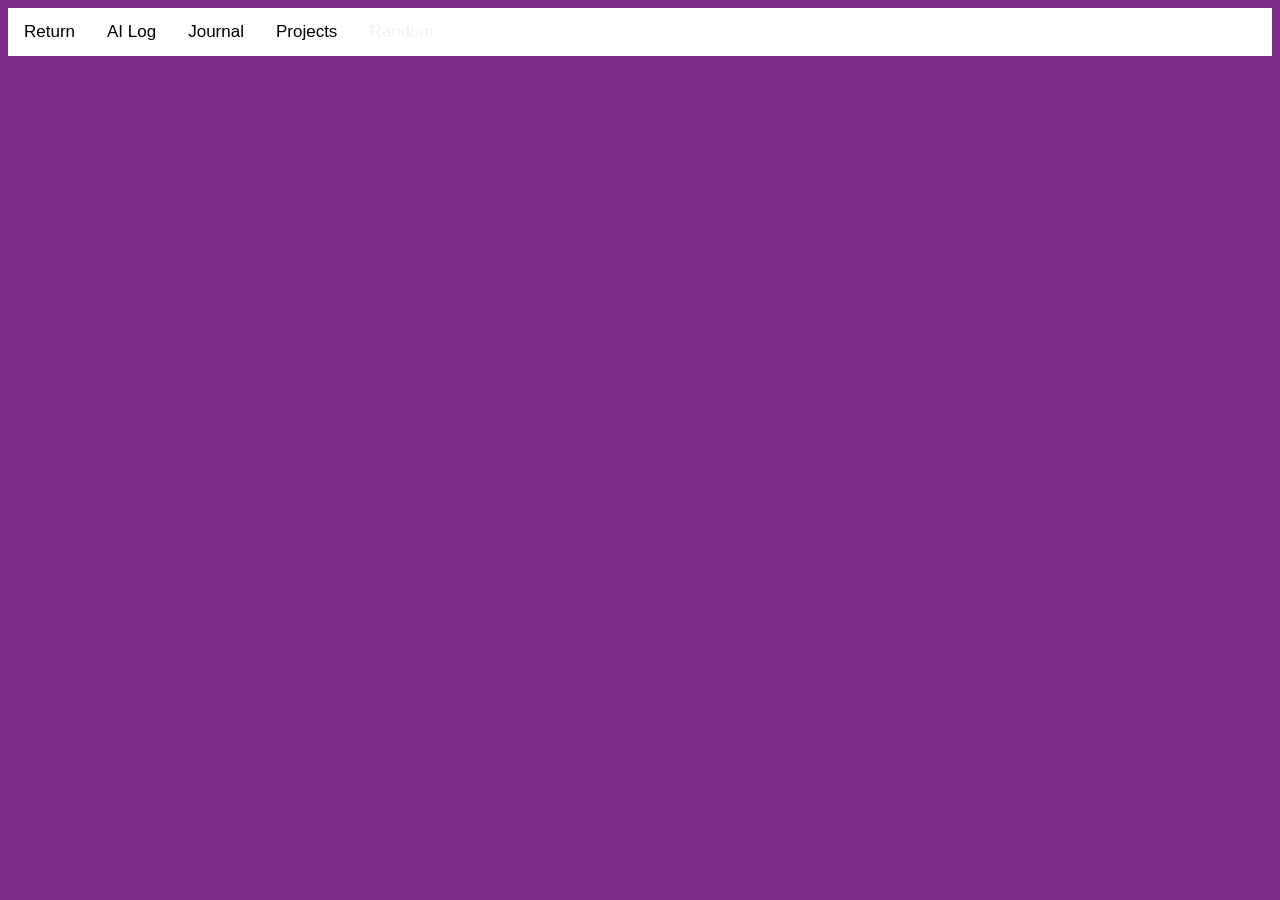
<file: index.html>
<!DOCTYPE html>
<html lang="en">
<head>
    <meta charset="UTF-8">
    <meta name="viewport" content="width=device-width, initial-scale=1.0">
    <title>Document</title>
    <link rel="stylesheet" href="css/styles.css">
    <link rel="javascript" href="js/script.js">
</head>
<body>
    <ul class ="nav">
        <li><a class="nav-link" href="about.html">Return</a></li>
        <li><a class="nav-link" href="ai_log.html">AI Log</a></li>
        <li><a class="nav-link" href="journal.html">Journal</a></li>
        <li><a class="nav-link" href="projects.html">Projects</a></li>
        <li class = "nav-link" onclick="randomPage()">Random</li>
    </ul>
</body>
<script src ="js/script.js"></script>
</html>
</file>
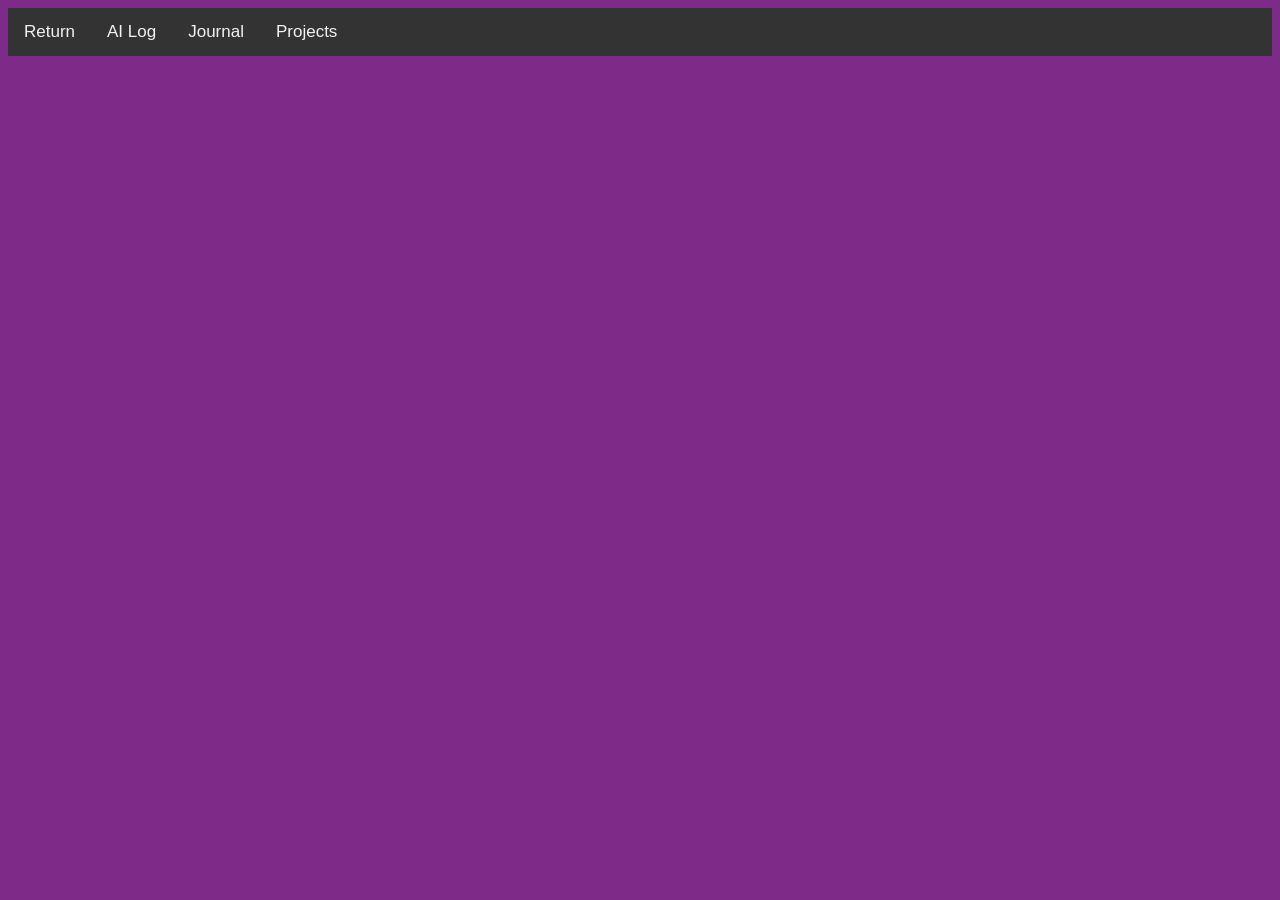
<file: developer engineering notebook/index.html>
<!DOCTYPE html>
<html lang="en">
<head>
    <meta charset="UTF-8">
    <meta name="viewport" content="width=device-width, initial-scale=1.0">
    <title>Document</title>
    <link rel="stylesheet" href="css/styles.css">
    <link rel="javascript" href="js/script.js">
</head>
<body>
    <ul class ="nav">
        <li><a href="about.html">Return</a></li>
        <li><a href="ai_log.html">AI Log</a></li>
        <li><a href="journal.html">Journal</a></li>
        <li><a href="projects.html">Projects</a></li>
    </ul>
</body>
<script src ="js/script.js"></script>
</html>
</file>
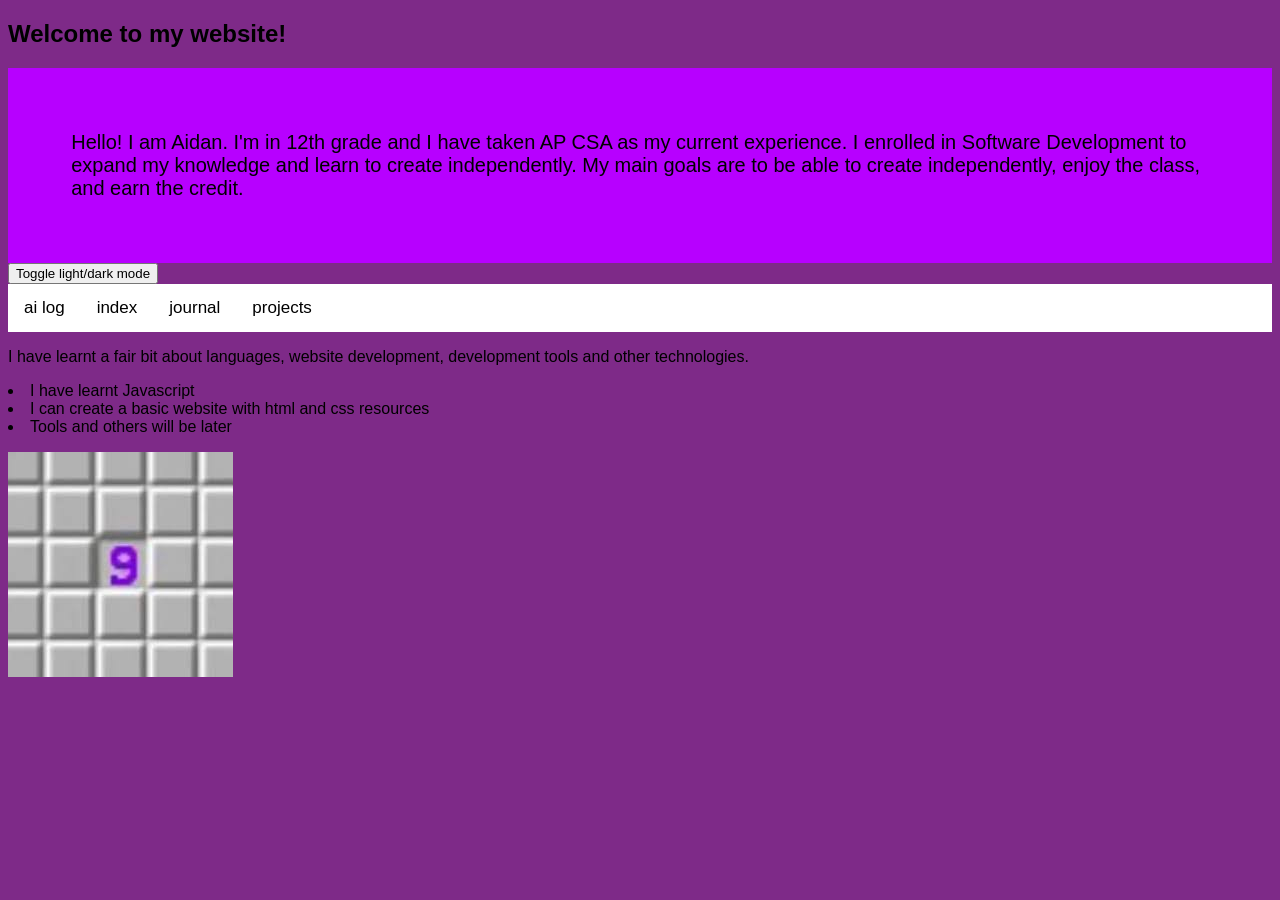
<file: about.html>
<!DOCTYPE html>
<html lang="en">
<head>
    <meta charset="UTF-8">
    <meta name="viewport" content="width=device-width, initial-scale=1.0">
    <title>Document</title>
    <link rel="stylesheet" href="css/styles.css">
    <link rel="javascript" href="js/script.js">
    
</head>
<body>
    <header>
        <h2>Welcome to my website!</h2>
    </header>
    <div class="important">
        <p id="main">
            Hello! I am Aidan. I'm in 12th grade and I have taken AP CSA as my current experience. 
            I enrolled in Software Development to expand my knowledge and learn to create independently. 
            My main goals are to be able to create independently, enjoy the class, and earn the credit.
        </p>
        <button type = "button" onclick="modeSwitch();">Toggle light/dark mode</button>
    </div>    
    <script src ="js/script.js"></script>
    <div class="nav">
        <ul>
            <li><a class ="nav-link" href="ai_log.html">ai log</a></li>
            <li><a class ="nav-link" href="index.html">index</a></li>
            <li><a class ="nav-link" href="journal.html">journal</a></li>
            <li><a class ="nav-link" href="projects.html">projects</a></li>
        </ul>
    </div>
    <section>
    <p id="skills">
        I have learnt a fair bit about languages, website development, development tools and other technologies.
        <li>I have learnt Javascript</li>
        <li>I can create a basic website with html and css resources</li>
        <li>Tools and others will be later</li>
        </p>
    </section>
    <img src="images/placeholder.jpg" alt="placeholder">
</body>
</html>
</file>
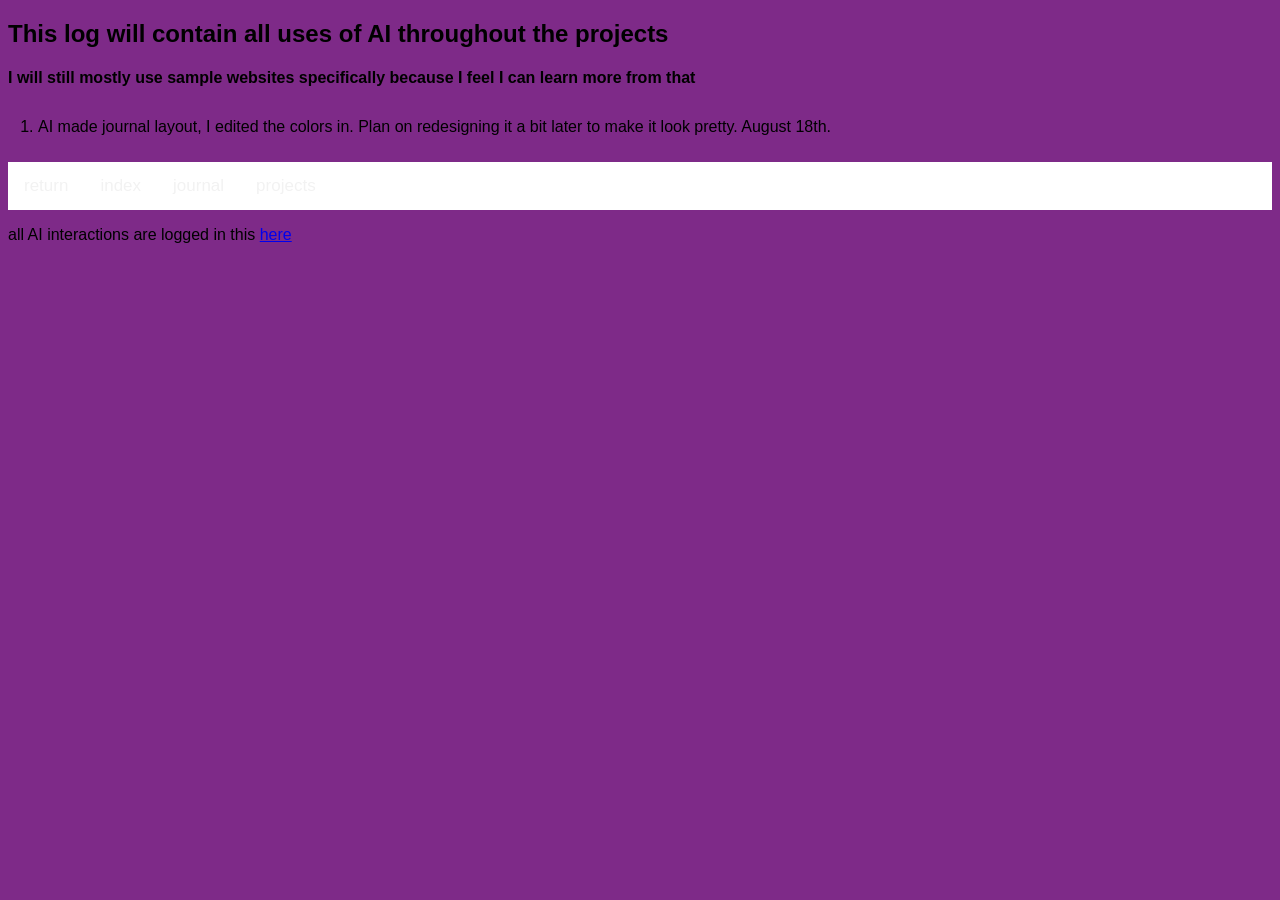
<file: ai_log 9.27.25 AM.html>
<!DOCTYPE html>
<html lang="en">
<head>
    <meta charset="UTF-8">
    <meta name="viewport" content="width=device-width, initial-scale=1.0">
    <title>Document</title>
    <link rel="stylesheet" href="css/styles.css">
    <link rel="javascript" href="js/script.js">
</head>
<body>
    <header>
        <h2>This log will contain all uses of AI throughout the projects</h2>
        <h4>I will still mostly use sample websites specifically because I feel I can learn more from that</h4>
    </header>
    <p>
        <ol>
            <li>AI made journal layout, I edited the colors in. Plan on redesigning it a bit later to make it look pretty. August 18th.</li>
        </ol>
    </p>
    <div class="nav">
    <ul>
        <li><a href="about.html">return</a></li>
        <li><a href="index.html">index</a></li>
        <li><a href="journal.html">journal</a></li>
        <li><a href="projects.html">projects</a></li>
    </ul>
    </div>
    <p>all AI interactions are logged in this <a href="logs.txt">here</a></p>
</body>
<script src ="js/script.js"></script>
</html>
</file>
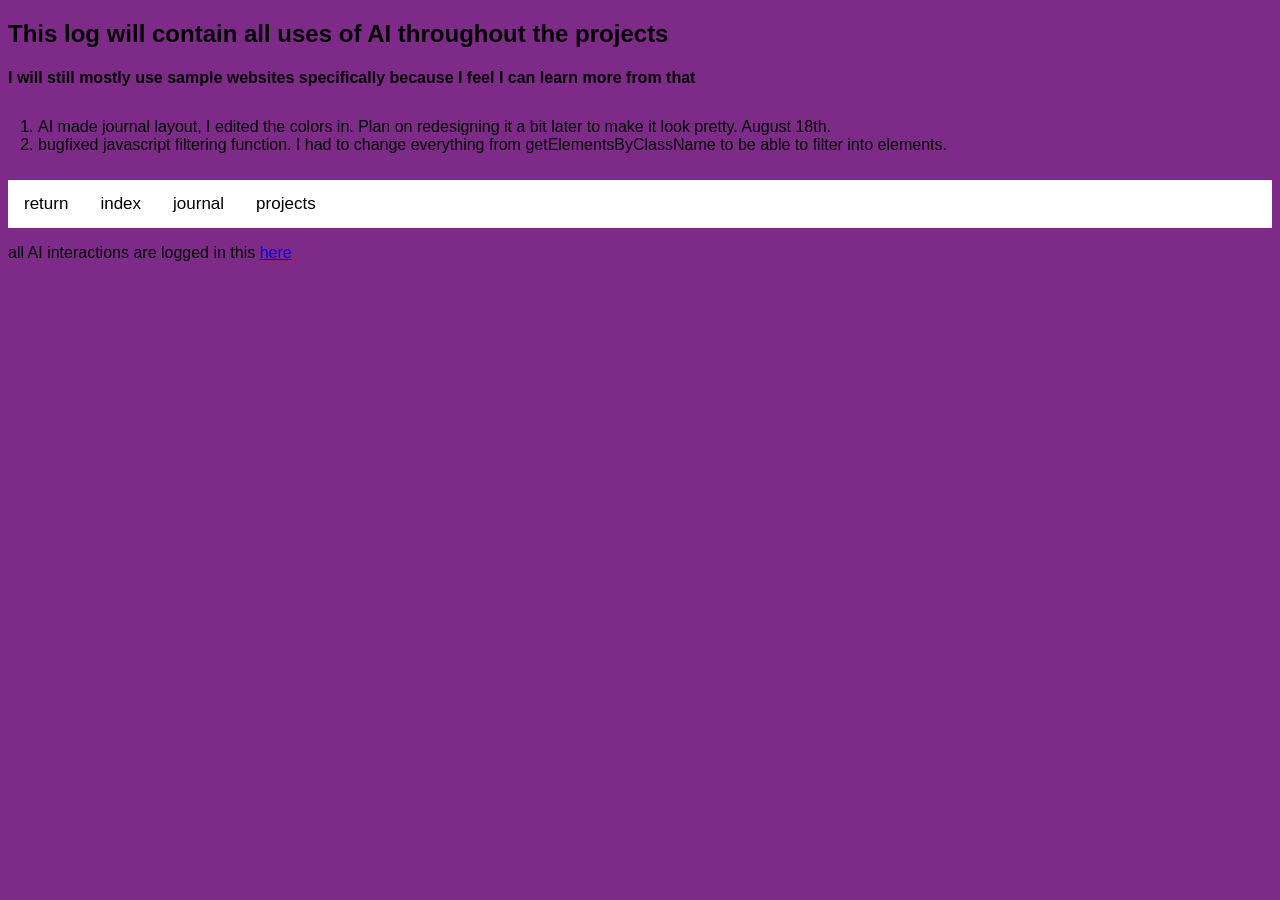
<file: ai_log.html>
<!DOCTYPE html>
<html lang="en">
<head>
    <meta charset="UTF-8">
    <meta name="viewport" content="width=device-width, initial-scale=1.0">
    <title>Document</title>
    <link rel="stylesheet" href="css/styles.css">
    <link rel="javascript" href="js/script.js">
</head>
<body>
    <header>
        <h2>This log will contain all uses of AI throughout the projects</h2>
        <h4>I will still mostly use sample websites specifically because I feel I can learn more from that</h4>
    </header>
    <p>
        <ol>
            <li>AI made journal layout, I edited the colors in. Plan on redesigning it a bit later to make it look pretty. August 18th.</li>
            <li>bugfixed javascript filtering function. I had to change everything from getElementsByClassName to be able to filter into elements.</li>
        </ol>
    </p>
    <div class="nav">
    <ul>
        <li><a class="nav-link" href="about.html">return</a></li>
        <li><a class="nav-link" href="index.html">index</a></li>
        <li><a class="nav-link" href="journal.html">journal</a></li>
        <li><a class="nav-link" href="projects.html">projects</a></li>
    </ul>
    </div>
    <p>all AI interactions are logged in this <a href="logs.txt">here</a></p>
</body>
<script src ="js/script.js"></script>
</html>
</file>
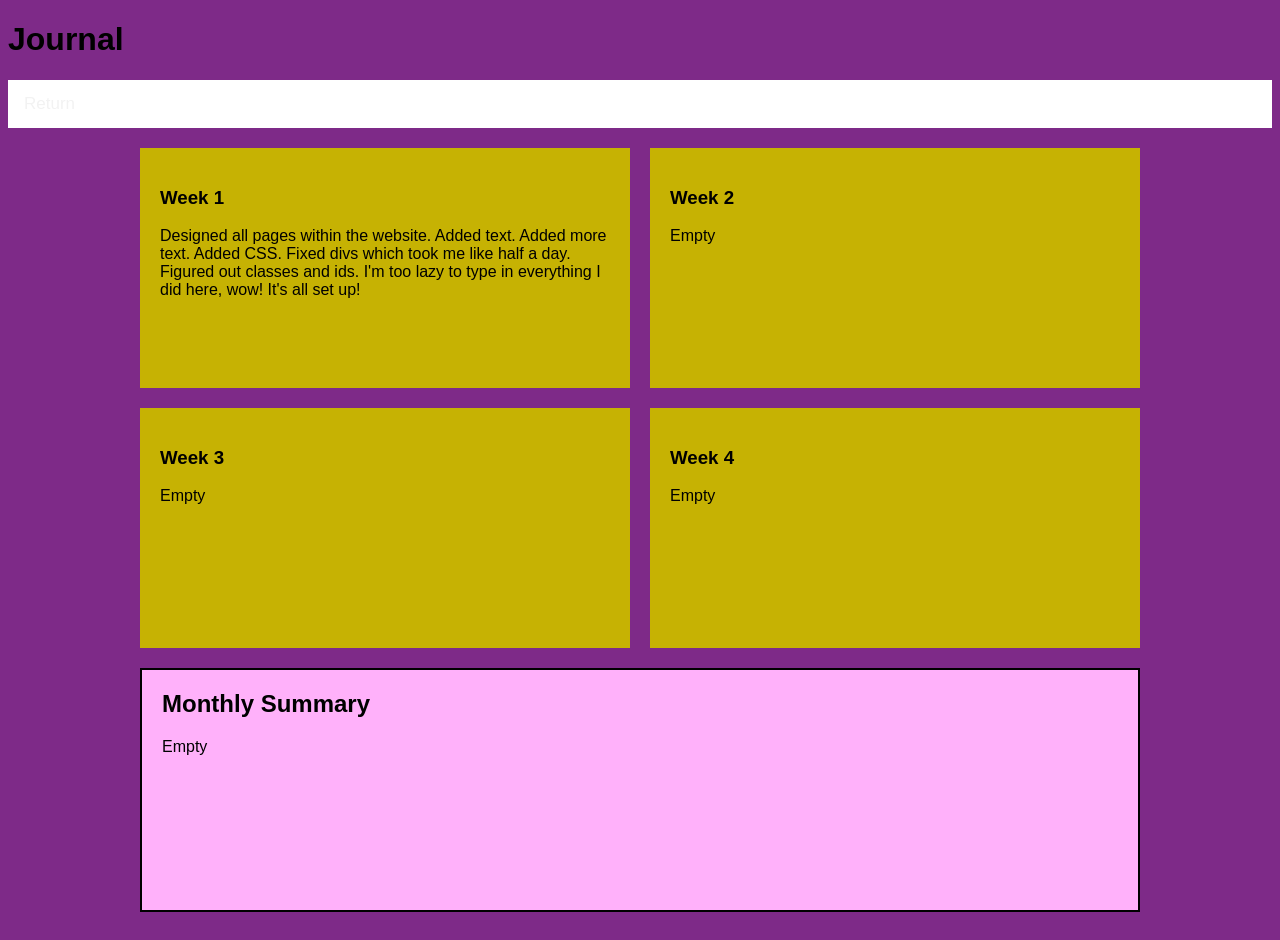
<file: journal 9.27.25 AM.html>
<!DOCTYPE html>
<html lang="en">
<head>
    <meta charset="UTF-8">
    <meta name="viewport" content="width=device-width, initial-scale=1.0">
    <title>Document</title>
    <link rel="stylesheet" href="css/styles.css">
    <link rel="javascript" href="js/script.js">
</head>
<body>
    <h1>Journal</h1>
    <div class="nav">
        <ul>
            <li><a href="about.html">Return</a></li>
        </ul>
    </div>
    <div class="journal-container">

    <section class="week week-1">
        <!-- contains everything from the start to the 20th -->
        <h3>Week 1</h3>
        <p>
            Designed all pages within the website. Added text. Added more text. Added CSS. Fixed divs which took me like half a day. Figured out classes and ids. I'm too lazy to type in everything I did here, wow! It's all set up!
        </p>
    </section>

    <section class="week week-2">
        <h3>Week 2</h3>
        <p>
            Empty
        </p>
    </section>

    <section class="week week-3">
        <h3>Week 3</h3>
        <p>
            Empty
        </p>
    </section>

    <section class="week week-4">
        <h3>Week 4</h3>
        <p>
            Empty
        </p>
    </section>

    <section class="monthly-summary">
        <h2>Monthly Summary</h2>
        <p>
            Empty
        </p>
    </section>

</div>
<script src ="js/script.js"></script>
</body>
</html>
</file>
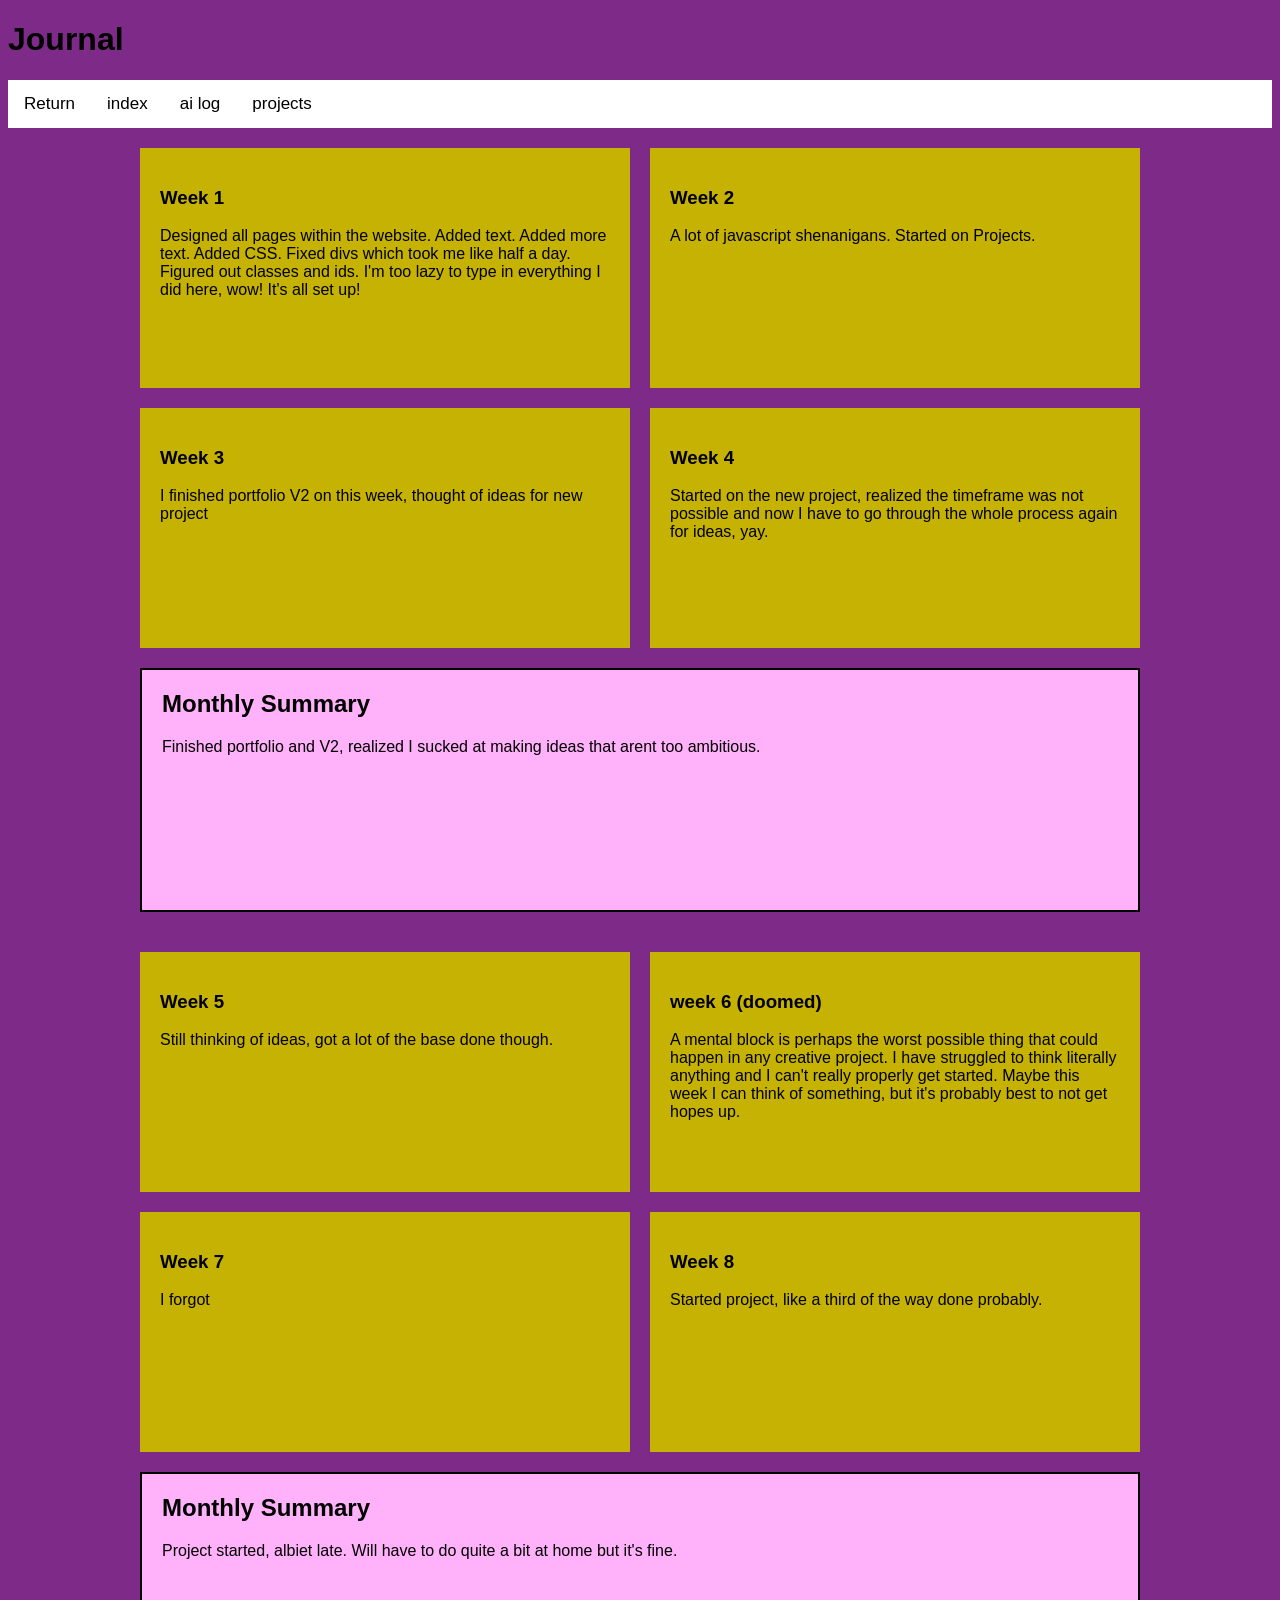
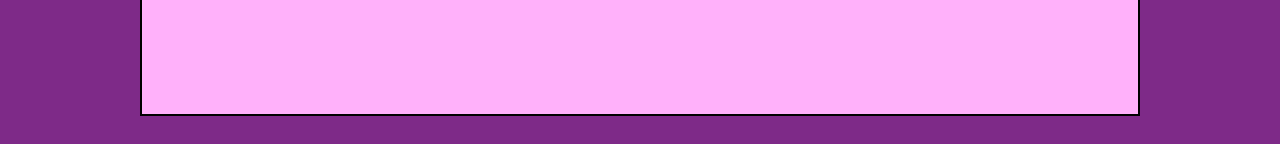
<file: journal.html>
<!DOCTYPE html>
<html lang="en">
<head>
    <meta charset="UTF-8">
    <meta name="viewport" content="width=device-width, initial-scale=1.0">
    <title>Document</title>
    <link rel="stylesheet" href="css/styles.css">
    <link rel="javascript" href="js/script.js">
</head>
<body>
    <h1>Journal</h1>
    <div class="nav">
        <ul>
            <li><a class="nav-link" href="about.html">Return</a></li>
            <li><a class="nav-link" href="index.html">index</a></li>
            <li><a class="nav-link" href="ai_log.html">ai log</a></li>
            <li><a class="nav-link" href="projects.html">projects</a></li>
        </ul>
    </div>
    <div class="journal-container">

    <section class="week week-1">
        <!-- contains everything from the start to the 20th -->
        <h3>Week 1</h3>
        <p>
            Designed all pages within the website. Added text. Added more text. Added CSS. Fixed divs which took me like half a day. Figured out classes and ids. I'm too lazy to type in everything I did here, wow! It's all set up!
        </p>
    </section>

    <section class="week week-2">
        <h3>Week 2</h3>
        <p>
            A lot of javascript shenanigans. Started on Projects.
        </p>
    </section>

    <section class="week week-3">
        <h3>Week 3</h3>
        <p>
            I finished portfolio V2 on this week, thought of ideas for new project
        </p>
    </section>

    <section class="week week-4">
        <h3>Week 4</h3>
        <p>
            Started on the new project, realized the timeframe was not possible and now I have to go through the whole process again for ideas, <bold>yay.</bold>
        </p>
    </section>

    <section class="monthly-summary">
        <h2>Monthly Summary</h2>
        <p>
            Finished portfolio and V2, realized I sucked at making ideas that arent too ambitious.
        </p>
    </section>

</div>
<div class="journal-container">

    <section class="week week-1">
        <!-- contains everything from the start to the 20th -->
        <h3>Week 5</h3>
        <p>
            Still thinking of ideas, got a lot of the base done though.
        </p>
    </section>

    <section class="week week-2">
        <h3>week 6 (doomed)</h3>
        <p>
            A mental block is perhaps the worst possible thing that could happen in any creative project. I have struggled to think literally anything and I can't really properly get started. Maybe this week I can think of something, but it's probably best to not get hopes up.
        </p>
    </section>

    <section class="week week-3">
        <h3>Week 7 </h3>
        <p>
           I forgot 
        </p>
    </section>

    <section class="week week-4">
        <h3>Week 8</h3>
        <p>
            Started project, like a third of the way done probably.
        </p>    
    </section>

    <section class="monthly-summary">
        <h2>Monthly Summary</h2>
        <p>
            Project started, albiet late. Will have to do quite a bit at home but it's fine.
        </p>
    </section>
<!--hi-->
</div>
<script src ="js/script.js"></script>
</body>
</html>
</file>
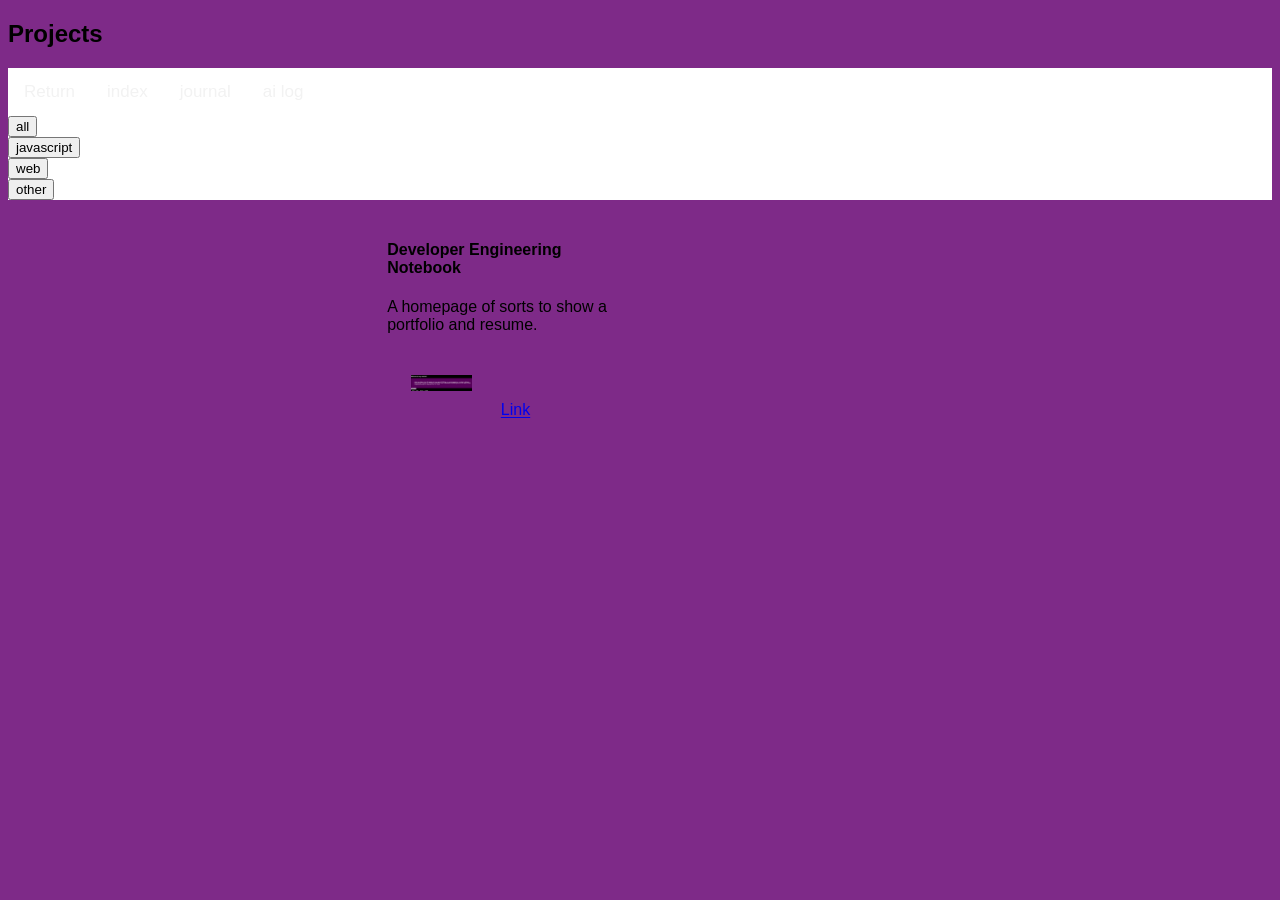
<file: projects 9.27.25 AM.html>
<!DOCTYPE html>
<html lang="en">
<head>
    <meta charset="UTF-8">
    <meta name="viewport" content="width=device-width, initial-scale=1.0">
    <title>Document</title>
    <link rel="stylesheet" href="css/styles.css">
    <link rel="javascript" href="js/script.js">
    <link rel = "images">
</head>
<body>
    <h2>Projects</h2>
    <div class="nav">
        <ul>
            <li><a href="about.html">Return</a></li>
            <li><a href="index.html">index</a></li>
            <li><a href="journal.html">journal</a></li>
            <li><a href="ai_log.html">ai log</a></li>
        </ul>
    </div>
    <div class="nav">
        <ul>
            <li><button onclick="filterProjects('all')">all</button></li>
            <li><button onclick="filterProjects('javascript')">javascript</button></li>
            <li><button onclick="filterProjects('web')">web</button></li>
            <li><button onclick="filterProjects('other')">other</button></li>
        </ul>
    </div>
    <div class="cards" id = "jsc">
        <section class="card1">
        <h4>Developer Engineering Notebook</h4>
        <p>A homepage of sorts to show a portfolio and resume.</p>
        <img class="projimg1" src="images/Devengineeringnotebookimage.png">
        
        <a href="https://github.com/Apersonatschool102389/Github-Repository/tree/main/developer%20engineering%20notebook">Link</a>
        </section>
    </div>
    <script src="js/script.js"></script>
</body>
</html>
</file>
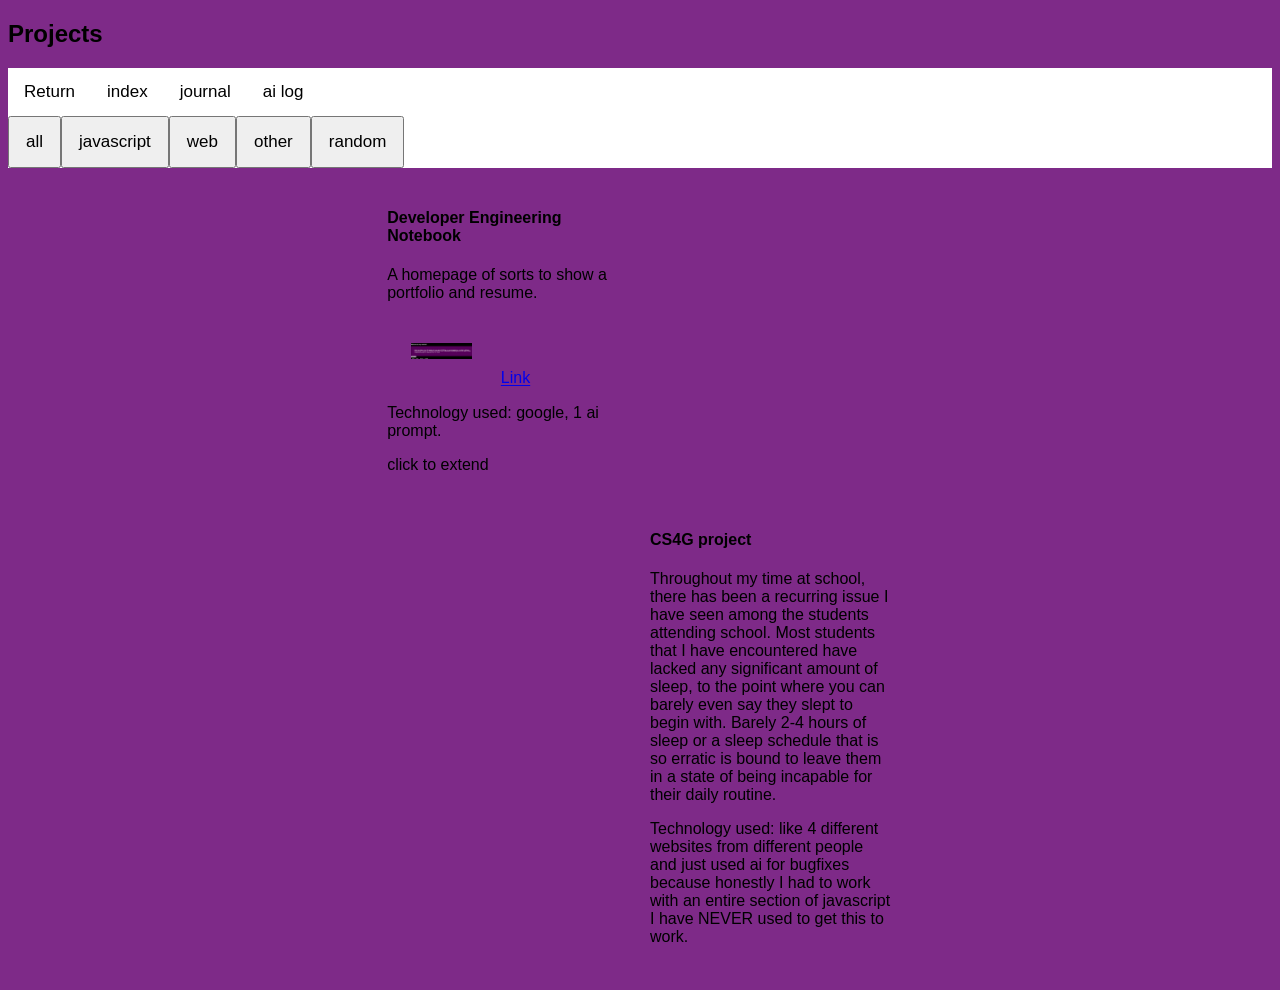
<file: projects.html>
<!DOCTYPE html>
<html lang="en">
<head>
    <meta charset="UTF-8">
    <meta name="viewport" content="width=device-width, initial-scale=1.0">
    <title>Document</title>
    <link rel="stylesheet" href="css/styles.css">
    <link rel="javascript" href="js/script.js">
    <link rel = "images">
</head>
<body>
    <h2>Projects</h2>
    <div class="nav">
        <ul>
            <li ><a class="nav-link" href="about.html">Return</a></li>
            <li ><a class="nav-link" href="index.html">index</a></li>
            <li ><a class="nav-link" href="journal.html">journal</a></li>
            <li ><a class="nav-link" href="ai_log.html">ai log</a></li>
        </ul>
    </div>
    <div class="filter">
        <ul>
            <li class = 'filter-button'><button onclick="filterProjects('all')">all</button></li>
            <li class = 'filter-button'><button onclick="filterProjects('jsc')">javascript</button></li>
            <li class = 'filter-button'><button onclick="filterProjects('web')">web</button></li>
            <li class = 'filter-button'><button onclick="filterProjects('other')">other</button></li>
            <li class = 'filter-button'><button onclick="random()">random</button></li>
        </ul>
    </div>
    <div class="cards">
        <div class="web">
        <h4>Developer Engineering Notebook</h4>
        <p>A homepage of sorts to show a portfolio and resume.</p>
        <img class="projimg1" src="images/Devengineeringnotebookimage.png">
        
        <a href="https://apersonatschool102389.github.io/Github-Repository/">Link</a>
        <p>Technology used: google, 1 ai prompt.</p>
        <p onClick="extend('DEN')" class="extend-button">click to extend</p>
        <p class="extended" id="DEN">hi</p>
        </div>
        <div class="web">
        </div>
        <div class="other">
        </div>
        <div class="web">
            <h4>CS4G project</h4>
            <p>Throughout my time at school, there has been a recurring issue I have seen among the students attending school. Most students that I have encountered have lacked any significant amount of sleep, to the point where you can barely even say they slept to begin with. Barely 2-4 hours of sleep or a sleep schedule that is so erratic is bound to leave them in a state of being incapable for their daily routine.</p>
            <p>Technology used: like 4 different websites from different people and just used ai for bugfixes because honestly I had to work with an entire section of javascript I have NEVER used to get this to work.</p>
            
        </div>
    </div>
    <script src="js/script.js"></script>
</body>
</html>
</file>
<file: css/styles.css>
body {
        font-family: Arial, Helvetica, sans-serif;
        background-color: rgb(126, 42, 136)
    }
    /* useless for right now, but I may need it later */
    .important {
        
        overflow: hidden;
    }
    .important p {
        float: middle;
        background-color: rgb(183, 0, 255);
        padding: 5% 5%;
        margin: 0;
        font-size: 20px;
        text-decoration: none;
    }
    
    ul {
        padding: 0;
        margin: 0;
        list-style-type: none;
    }
    /* Useless for now but I know for a fact I will need it later*/
    ol {
        padding: 10px 20px;
        margin: 10px;
    }
    .nav {
        background-color: #fff;
        overflow: hidden;
    }
    .nav a {
        float: left;
        color: #f2f2f2;
        text-align: center;
        padding: 14px 16px;
        text-decoration: none;
        font-size: 17px;
    }
    .filter {
        background-color: #fff;
        overflow: hidden;
    }
    .filter button {
        float: left;
        color: #000;
        text-align: center;
        padding: 14px 16px;
        text-decoration: none;
        font-size: 17px;
    }
    .topnav a:hover {
        background-color: #777;
    }
    .journal-container {
    display: grid;
    grid-template-columns: 1fr 1fr;
    grid-template-rows: auto auto auto;
    gap: 20px;
    max-width: 1000px;
    margin: 0 auto;
    padding: 20px;
}

/* General styling for each week */
.week {
    padding: 20px;
    min-height: 200px;
    background-color: #c6b203;
}

.week h2,
.monthly-summary h2 {
    margin-top: 0;
}

/* Week 1 - top left */
.week-1 {
    grid-column: 1;
    grid-row: 1;
}

/* Week 2 - top right */
.week-2 {
    grid-column: 2;
    grid-row: 1;
}

/* Week 3 - bottom left */
.week-3 {
    grid-column: 1;
    grid-row: 2;
}

/* Week 4 - bottom right */
.week-4 {
    grid-column: 2;
    grid-row: 2;
}

/* Monthly summary spans the entire page width */
.monthly-summary {
    grid-column: 1 / 3;
    grid-row: 3;
    border: 2px solid #000;
    padding: 20px;
    min-height: 200px;
    background-color:#ffb1fa;
    color:#000;
}
.projimg1 {
    width: 25%;
    max-height: 25%;
    padding: 5%;
    margin: 5%;
}
.sortMenu {
    background-color: black;
    overflow: hidden;
}
.nav-link{
        float: left;
        color: #f2f2f2;
        text-align: center;
        padding: 14px 16px;
        text-decoration: none;
        font-size: 17px;
}
.topnav button:hover {
    background-color: #777777;
}
.cards {
    display: grid;
    grid-template-columns: 1fr 1fr;
    gap: 20px;
    max-width: 40%;
    margin: 0 auto;
    padding: 20px;
}
.hidden {
    display: none;
}
.extended {
    display: none;
}
.extend-button p {
    color: "yellow";
}
</file>
<file: developer engineering notebook/css/styles.css>
body {
        font-family: Arial, Helvetica, sans-serif;
        background-color: rgb(126, 42, 136)
    }
    /* useless for right now, but I may need it later */
    .important {
        
        overflow: hidden;
    }
    .important p {
        float: middle;
        background-color: rgb(183, 0, 255);
        padding: 5% 5%;
        margin: 0;
        font-size: 20px;
        text-decoration: none;
    }
    
    ul {
        padding: 0;
        margin: 0;
        list-style-type: none;
    }
    /* Useless for now but I know for a fact I will need it later*/
    ol {
        padding: 10px 20px;
        margin: 10px;
    }
    .nav {
        background-color: #333;
        overflow: hidden;
    }
    .nav a {
        float: left;
        color: #f2f2f2;
        text-align: center;
        padding: 14px 16px;
        text-decoration: none;
        font-size: 17px;
    }
    .topnav a:hover {
        background-color: #777;
    }
    .journal-container {
    display: grid;
    grid-template-columns: 1fr 1fr;
    grid-template-rows: auto auto auto;
    gap: 20px;
    max-width: 1000px;
    margin: 0 auto;
    padding: 20px;
}

/* General styling for each week */
.week {
    padding: 20px;
    min-height: 200px;
    background-color: #c6b203;
}

.week h2,
.monthly-summary h2 {
    margin-top: 0;
}

/* Week 1 - top left */
.week-1 {
    grid-column: 1;
    grid-row: 1;
}

/* Week 2 - top right */
.week-2 {
    grid-column: 2;
    grid-row: 1;
}

/* Week 3 - bottom left */
.week-3 {
    grid-column: 1;
    grid-row: 2;
}

/* Week 4 - bottom right */
.week-4 {
    grid-column: 2;
    grid-row: 2;
}

/* Monthly summary spans the entire page width */
.monthly-summary {
    grid-column: 1 / 3;
    grid-row: 3;
    border: 2px solid #000;
    padding: 20px;
    min-height: 200px;
    background-color:#ffb1fa;
    color:#000;
}
.projimg1 {
    width: 25%;
    max-height: 25%;
    padding: 5%;
    margin: 5%;
}
.sortMenu {
    background-color: black;
    overflow: hidden;
}
.nav button {
        float: left;
        background-color: black;
        color: #f2f2f2;
        text-align: center;
        padding: 14px 16px;
        text-decoration: none;
        font-size: 17px;
}
.topnav button:hover {
    background-color: #777777;
}
.cards {
    display: grid;
    grid-template-columns: 1fr 1fr;
    grid-template-rows: auto auto auto;
    gap: 20px;
    max-width: 1000px;
    margin: 0 auto;
    padding: 20px;
}
</file>
